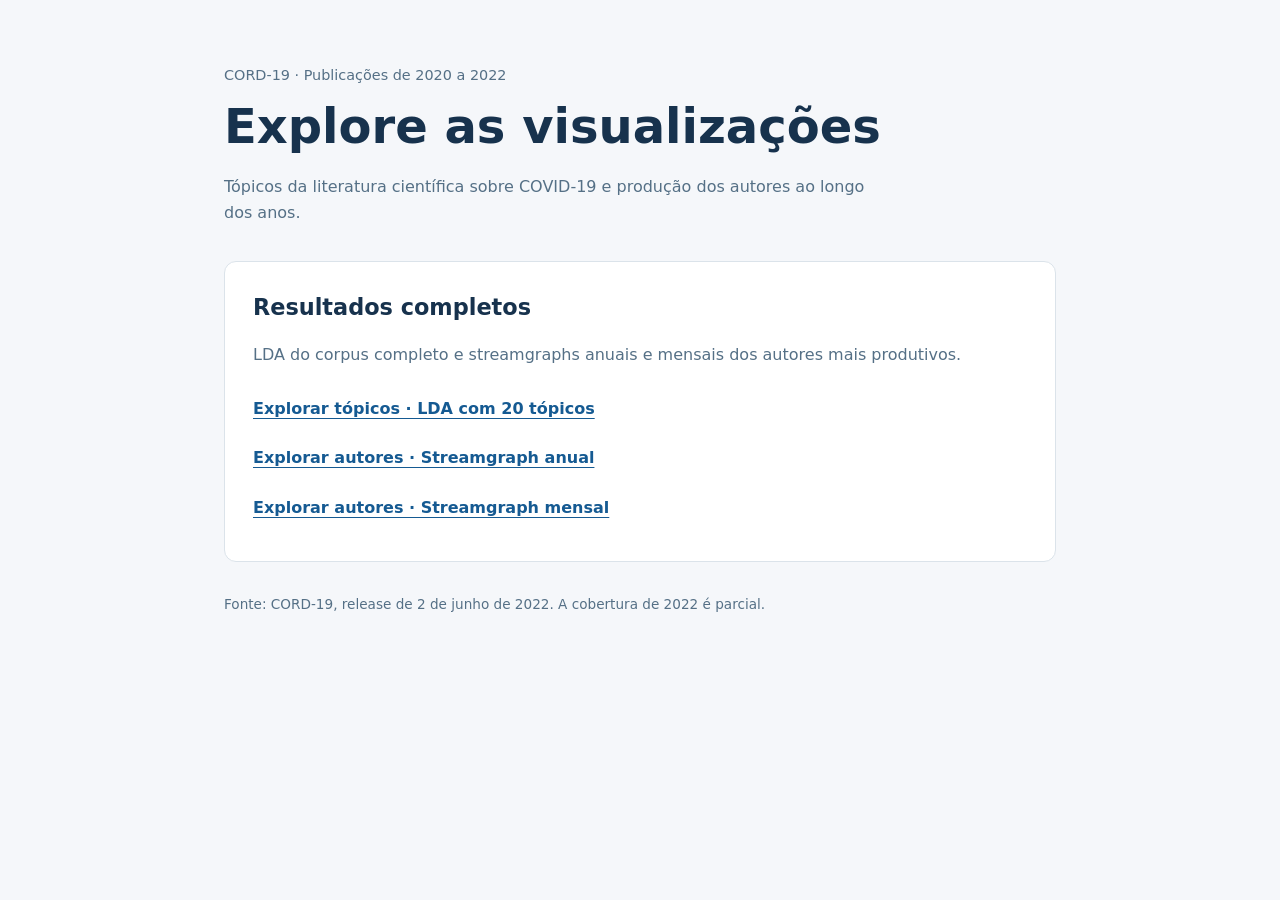
<file: index.html>
<!doctype html>
<html lang="pt-BR">
<head>
  <meta charset="utf-8">
  <meta name="viewport" content="width=device-width, initial-scale=1">
  <meta http-equiv="refresh" content="0; url=Page/">
  <title>CORD-19 · Visualizações</title>
</head>
<body><p><a href="Page/">Acessar as visualizações do CORD-19</a></p></body>
</html>
</file>
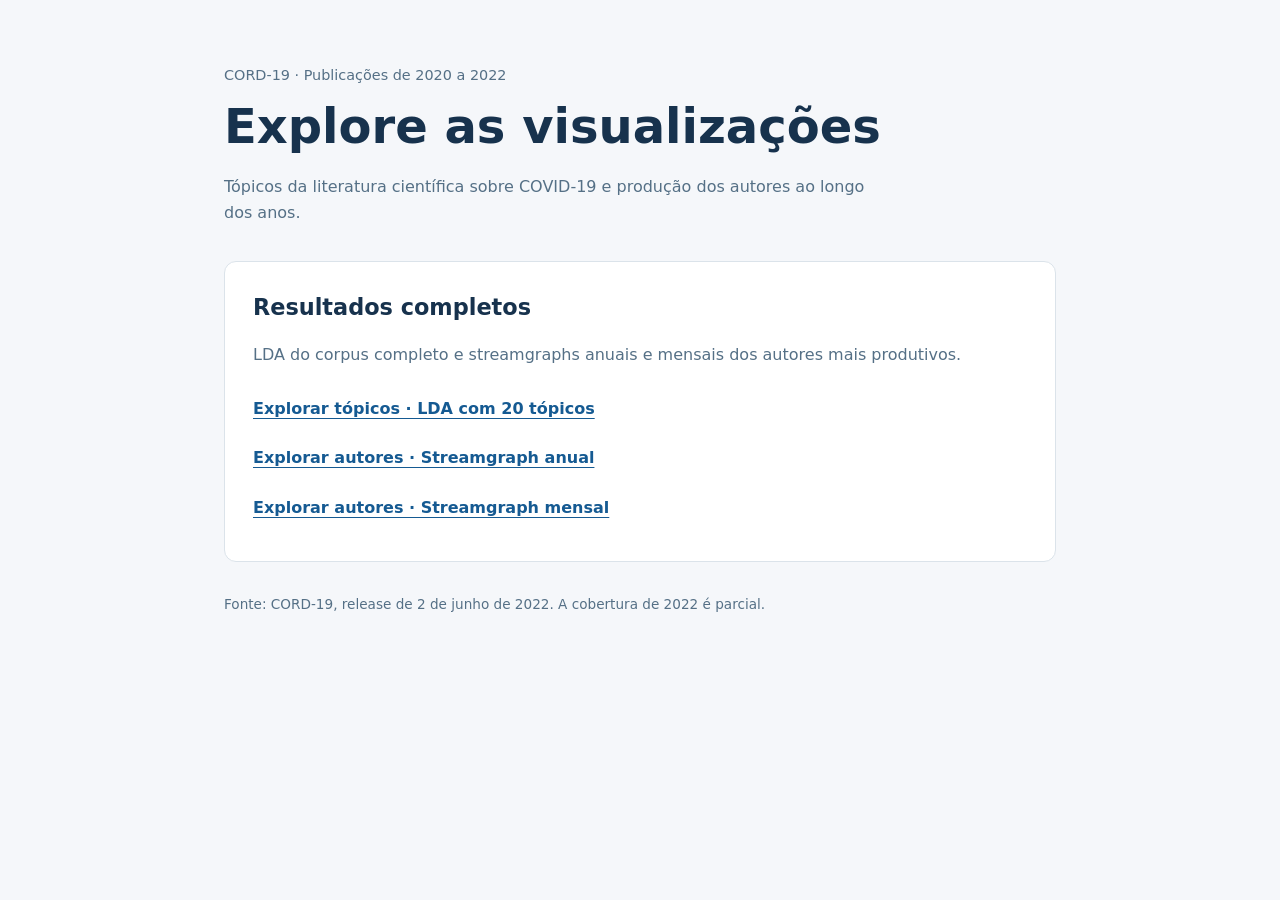
<file: Page/index.html>
<!doctype html>
<html lang="pt-BR">
<head>
  <meta charset="utf-8">
  <meta name="viewport" content="width=device-width, initial-scale=1">
  <title>CORD-19 · Visualizações</title>
  <style>
    * { box-sizing: border-box; }
    body { margin: 0; background: #f5f7fa; color: #17324d; font: 16px/1.6 system-ui, sans-serif; }
    main { max-width: 880px; margin: 0 auto; padding: 64px 24px; }
    .eyebrow { color: #557086; font-size: .9rem; }
    h1 { font-size: clamp(2rem, 5vw, 3rem); line-height: 1.15; margin: 12px 0 20px; }
    .intro { max-width: 650px; color: #557086; }
    .results { display: grid; grid-template-columns: 1fr; gap: 24px; margin-top: 36px; }
    section { background: white; padding: 28px; border: 1px solid #dbe3ea; border-radius: 12px; }
    h2 { margin: 0 0 12px; font-size: 1.4rem; }
    section p { color: #557086; }
    a { display: block; color: #155a92; font-weight: 600; padding: 12px 0; text-underline-offset: 4px; }
    a:focus-visible { outline: 3px solid #155a92; outline-offset: 4px; }
    footer { margin-top: 32px; color: #557086; font-size: .85rem; }
    @media (max-width: 600px) { main { padding-top: 36px; } .results { grid-template-columns: 1fr; } }
  </style>
</head>
<body>
  <main>
    <div class="eyebrow">CORD-19 · Publicações de 2020 a 2022</div>
    <h1>Explore as visualizações</h1>
    <p class="intro">Tópicos da literatura científica sobre COVID-19 e produção dos autores ao longo dos anos.</p>
    <div class="results">
      <section aria-labelledby="full-title">
        <h2 id="full-title">Resultados completos</h2>
        <p>LDA do corpus completo e streamgraphs anuais e mensais dos autores mais produtivos.</p>
        <a href="../outputs/visualizations/lda.html">Explorar tópicos · LDA com 20 tópicos</a>
        <a href="../outputs/visualizations/streamgraph_autores.html">Explorar autores · Streamgraph anual</a>
        <a href="../outputs/visualizations/streamgraph_autores_mensal.html">Explorar autores · Streamgraph mensal</a>
      </section>
    </div>
    <footer>Fonte: CORD-19, release de 2 de junho de 2022. A cobertura de 2022 é parcial.</footer>
  </main>
</body>
</html>
</file>
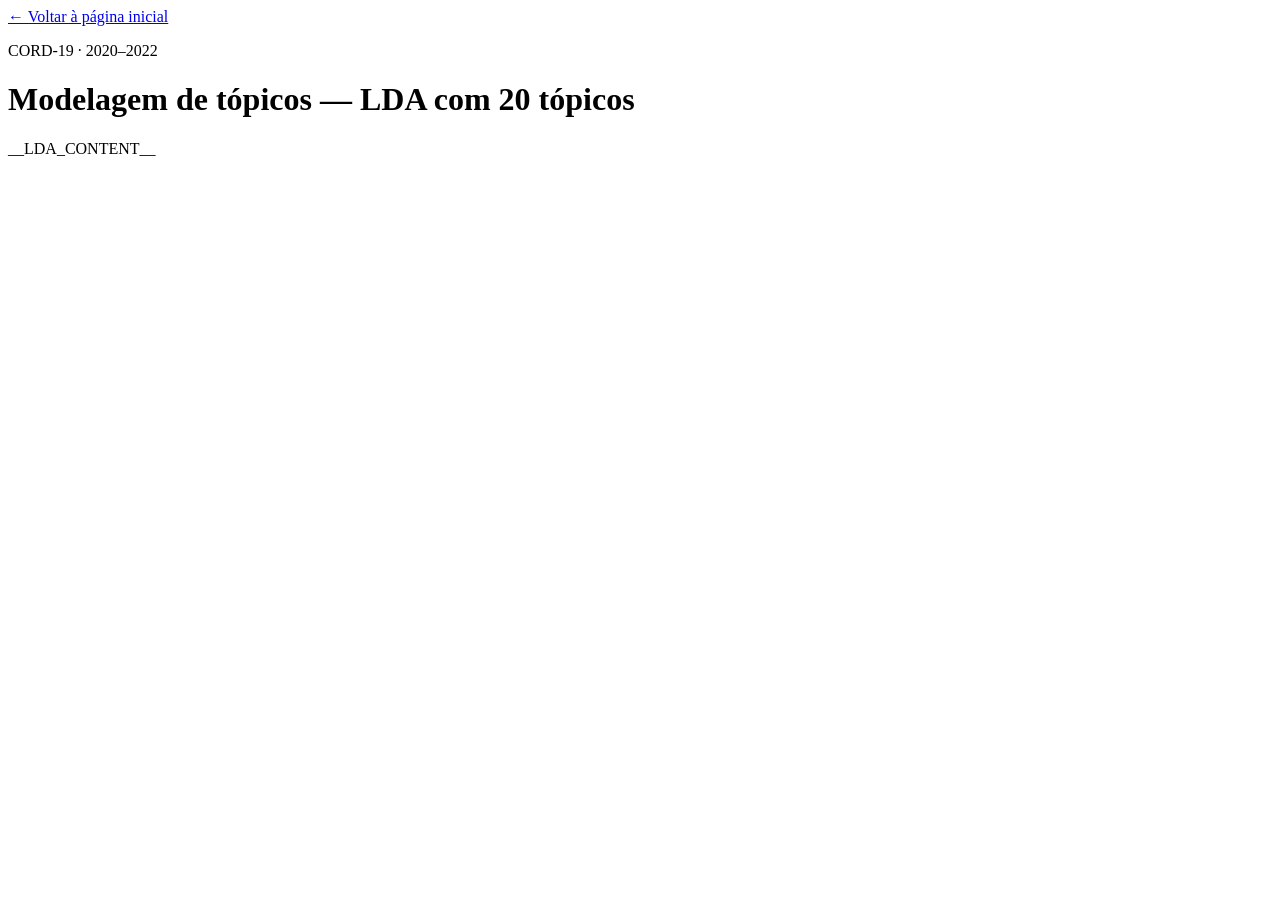
<file: src/assets/lda.html>
<!doctype html>
<html lang="pt-BR">
<head>
  <meta charset="utf-8">
  <meta name="viewport" content="width=device-width,initial-scale=1">
  <title>CORD-19 · Modelagem de tópicos</title>
  <style>__SITE_STYLE__</style>
</head>
<body class="topic-page">
  <main class="site-main">
    <a class="site-back" href="../../Page/index.html">← Voltar à página inicial</a>
    <p class="site-eyebrow">CORD-19 · 2020–2022</p>
    <h1 class="site-heading">Modelagem de tópicos — LDA com 20 tópicos</h1>
    <section class="lda-panel" aria-label="Visualização interativa de tópicos com pyLDAvis" tabindex="0">
<!-- LDA_CONTENT_START -->
__LDA_CONTENT__
<!-- LDA_CONTENT_END -->
    </section>
  </main>
</body>
</html>
</file>
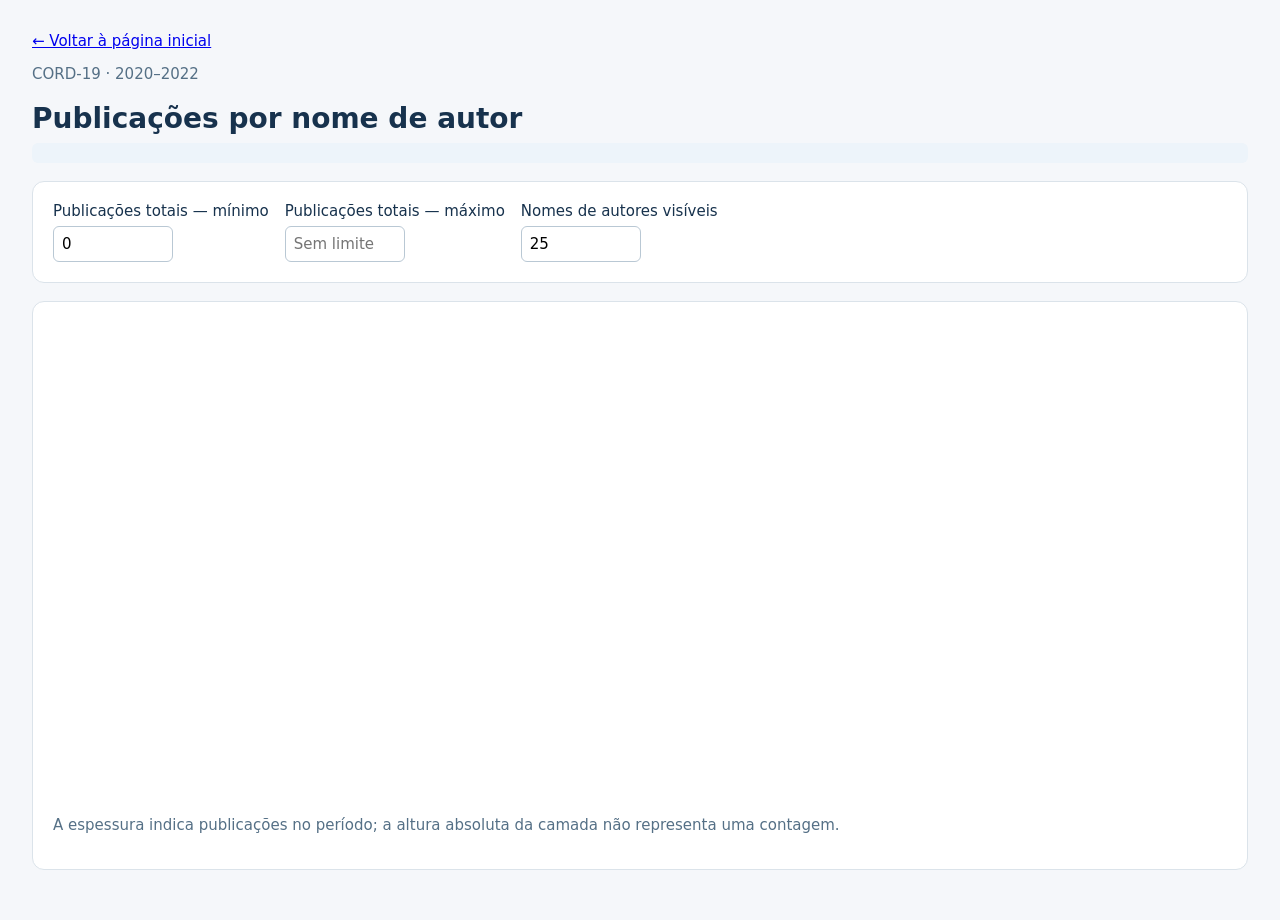
<file: src/assets/streamgraph.html>
<!doctype html>
<html lang="pt-BR"><meta charset="utf-8"><meta name="viewport" content="width=device-width,initial-scale=1">
<title>CORD-19 · Streamgraph</title>
<style>__SITE_STYLE__</style>
<style>
*{box-sizing:border-box}body{margin:0;background:#f5f7fa;color:#17324d;font:15px system-ui,sans-serif}main{max-width:1300px;margin:auto;padding:32px}h1{font-size:28px;margin-bottom:8px}.muted{color:#557086}section{background:white;border:1px solid #dbe3ea;border-radius:12px;padding:20px;margin:18px 0}.controls{display:flex;gap:16px;flex-wrap:wrap}label{display:grid;gap:6px}input{font:inherit;padding:8px;border:1px solid #b9c8d4;border-radius:6px}input[type=number]{width:120px}svg{width:100%;height:460px}.tooltip{position:fixed;pointer-events:none;display:none;background:#17324d;color:white;max-width:min(420px,calc(100vw - 20px));padding:12px;border-radius:8px;z-index:5;white-space:pre-line}.axis{font-size:12px;color:#557086}#notice{padding:10px;background:#edf4fa;border-radius:6px}#legend{display:flex;flex-wrap:wrap;gap:12px;font-size:12px}.swatch{display:inline-block;width:10px;height:10px;margin-right:5px;border-radius:2px}@media(max-width:650px){main{padding:16px}h1{font-size:23px}}
</style>
<main>
<a class="site-back" href="../../Page/index.html">← Voltar à página inicial</a>
<p class="muted">CORD-19 · 2020–2022</p><h1 id="heading">Publicações por nome de autor</h1>
<div id="notice"></div>
<section class="controls">
<label><span id="min-label">Publicações totais — mínimo</span><input id="min" type="number" min="0" value="0"></label>
<label><span id="max-label">Publicações totais — máximo</span><input id="max" type="number" min="0" placeholder="Sem limite"></label>
<label><span id="limit-label">Nomes de autores visíveis</span><input id="limit" type="number" min="1" value="25"></label>
</section>
<section><p id="summary" aria-live="polite"></p><svg id="chart" role="img" aria-label="Streamgraph de publicações por nome de autor"></svg><div id="legend"></div><p class="muted" id="explanation">A espessura indica publicações no período; a altura absoluta da camada não representa uma contagem.</p></section>
<div class="tooltip" id="tooltip"></div>
</main>
<script>__D3__</script><script type="application/json" id="data">__DATA__</script>
<script>
const dataset=JSON.parse(document.getElementById('data').textContent);
const periods=dataset.periodos;
const all=dataset.itens;
const monthly=dataset.granularidade==='mensal';
const el=id=>document.getElementById(id),svg=d3.select('#chart'),tip=el('tooltip'),fmt=value=>Number(value).toLocaleString('pt-BR');
const byId=new Map(all.map(item=>[item.id,item]));
const color=id=>dataset.cores[(byId.get(id).posicao-1)%dataset.cores.length];
el('limit').value=dataset.padrao;el('limit').max=Math.max(1,all.length);
 document.title='CORD-19 · Autores · '+dataset.granularidade;
 el('heading').textContent=dataset.titulo;
 el('chart').setAttribute('aria-label','Streamgraph '+dataset.granularidade+' de publicações por nome de autor');
 el('notice').textContent=fmt(all.length)+' nomes nos 15% selecionados; '+fmt(dataset.padrao)+' nomes iniciais. '+(monthly?'Ranking e séries consideram somente contribuições com mês conhecido.':'Séries anuais incluem também publicações sem mês conhecido.');
 el('explanation').textContent='A espessura indica publicações no período. Cada nome recebe uma publicação inteira por artigo; a soma das camadas conta autorias. A altura absoluta da camada não representa uma contagem. '+(monthly?'Contribuições sem mês conhecido são excluídas, sem atribuição de mês artificial. Meses sem registros elegíveis recebem zero; a curva entre meses é interpolação visual.':'Há três observações anuais; a curva entre elas é apenas interpolação visual.')+' A base é do release de 02/06/2022 e não representa toda a produção de 2022.';
 if(monthly){el('min-label').textContent='Publicações mês (min)';el('max-label').textContent='Publicações mês (max)';}

function filtered(){
 const min=Number(el('min').value||0),max=el('max').value===''?Infinity:Number(el('max').value);
 return all.filter(item=>item.total>=min&&item.total<=max);
}
function renderChart(items){
 const count=Math.max(1,Math.min(all.length,Math.floor(Number(el('limit').value)||dataset.padrao)));
 const available=items.filter(item=>item.disponivel),target=items.slice(0,count),visible=target.filter(item=>item.disponivel);
 svg.selectAll('*').remove();el('legend').replaceChildren();tip.style.display='none';
 const missingInitial=target.length-visible.length;
 el('summary').textContent=fmt(visible.length)+' camadas visíveis · '+fmt(items.length)+' nomes no intervalo · '+fmt(available.length)+' séries disponíveis'+(missingInitial>0?' · '+fmt(missingInitial)+(missingInitial===1?' nome inicial':' nomes iniciais')+' sem mês conhecido':'');
 target.forEach(item=>{const entry=document.createElement('span'),swatch=document.createElement('i');swatch.className='swatch';swatch.style.background=color(item.id);entry.append(swatch,document.createTextNode('#'+item.posicao+' · '+item.nome.slice(0,65)+(!item.disponivel?' · sem mês conhecido':'')));el('legend').append(entry);});
 if(!visible.length){svg.append('text').attr('x','50%').attr('y','50%').attr('text-anchor','middle').text('Nenhuma série disponível neste intervalo.');return;}
 const width=Math.max(600,el('chart').clientWidth),height=460,margin={top:20,right:20,bottom:45,left:55};
 svg.attr('viewBox','0 0 '+width+' '+height);
 const rows=periods.map((period,i)=>Object.fromEntries([['period',period],...visible.map(item=>[item.id,item.serie[i]])]));
 const layers=d3.stack().keys(visible.map(item=>item.id)).offset(d3.stackOffsetWiggle)(rows);
 const x=d3.scaleLinear().domain([0,periods.length-1]).range([margin.left,width-margin.right]);
 const y=d3.scaleLinear().domain([d3.min(layers,layer=>d3.min(layer,d=>d[0])),d3.max(layers,layer=>d3.max(layer,d=>d[1]))]).range([height-margin.bottom,margin.top]);
 if(y.domain()[0]===y.domain()[1])y.domain([-1,1]);
 const area=d3.area().x((d,i)=>x(i)).y0(d=>y(d[0])).y1(d=>y(d[1])).curve(d3.curveMonotoneX);
 svg.selectAll('path.layer').data(layers).join('path').attr('class','layer').attr('d',area).attr('fill',layer=>color(layer.key)).on('pointermove',function(event,layer){
  const item=byId.get(layer.key),i=Math.max(0,Math.min(periods.length-1,Math.round(x.invert(d3.pointer(event,svg.node())[0]))));
  tip.textContent=item.nome+'\nPosição: #'+fmt(item.posicao)+(monthly?'':' · Total no corpus: '+fmt(item.total)+' publicações')+'\n'+periods[i]+': '+fmt(item.serie[i])+' publicações'+(monthly?'':'\nPublicações com mês: '+fmt(item.com_mes)+' · Sem mês: '+fmt(item.sem_mes));
  tip.style.display='block';tip.style.left=Math.max(10,Math.min(event.clientX+15,window.innerWidth-430))+'px';tip.style.top=Math.max(10,Math.min(event.clientY+15,window.innerHeight-180))+'px';
 }).on('pointerleave',()=>tip.style.display='none');
 const ticks=periods.length<=6?d3.range(periods.length):[...new Set([...d3.range(0,periods.length,6),periods.length-1])];
 svg.append('g').attr('class','axis').attr('transform','translate(0,'+(height-margin.bottom)+')').call(d3.axisBottom(x).tickValues(ticks).tickFormat(i=>periods[i]));
}
function render(){renderChart(filtered());}
['min','max','limit'].forEach(id=>el(id).addEventListener('input',render));
window.addEventListener('resize',render);render();
</script></html>
</file>
